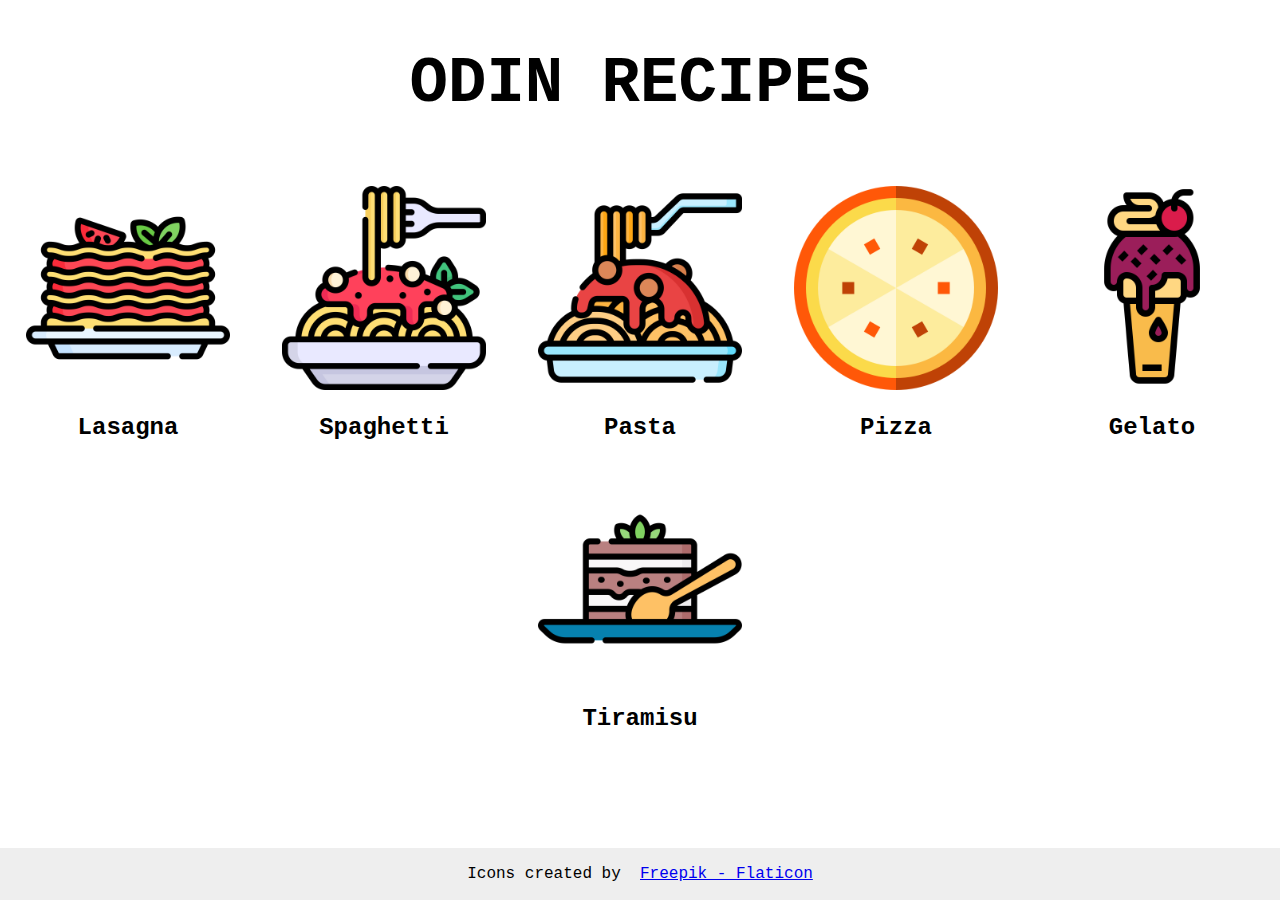
<file: index.html>
<!DOCTYPE html>
<html lang="'en">
    <head>
        <title>Index</title>
        <link rel="stylesheet" href="./styles/index.css">
    </head>
    <body>
        <header>
            <h1>ODIN RECIPES</h1>
        </header>
        <ul>
            <li><a href="./recipes/lasagna.html" target="_blank" rel="noopener noreferrer"><img src="./images/lasagna.png" alt="lasagna">Lasagna</a></li>
            <li><a href="./recipes/spaghetti.html" target="_blank" rel="noopener noreferrer"><img src="./images/spaghetti.png" alt="spaghetti">Spaghetti</a></li>
            <li><a href="./recipes/pasta.html" target="_blank" rel="noopener noreferrer"><img src="./images/pasta.png" alt="pasta">Pasta</a></li>
            <li><a href="./recipes/pizza.html" target="_blank" rel="noopener noreferrer"><img src="./images/pizza.png" alt="pizza">Pizza</a></li>
            <li><a href="./recipes/gelato.html" target="_blank" rel="noopener noreferrer"><img src="./images/gelato.png" alt="gelato">Gelato</a></li>            <li><a href="./recipes/tiramisu.html" target="_blank" rel="noopener noreferrer"><img src="./images/tiramisu.png" alt="tiramisu">Tiramisu</a></li>

        </ul>
        <footer>Icons created by &nbsp;<a href="https://www.flaticon.com/free-icons/lasagna" title="lasagna icons">Freepik - Flaticon</a></footer>
    </body>
    
</html>
</file>
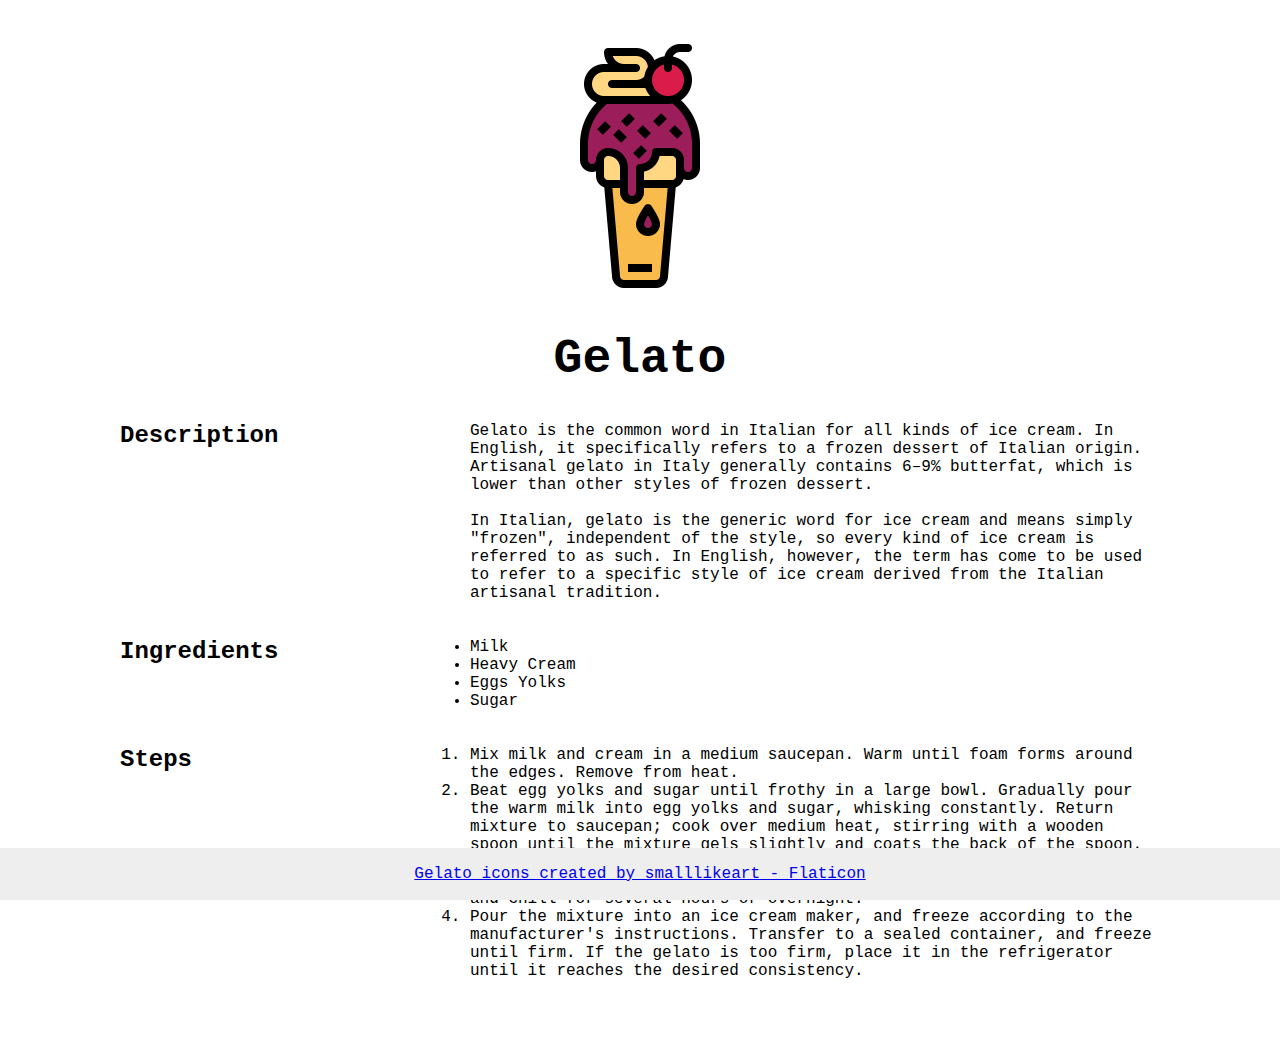
<file: recipes/gelato.html>
<!DOCTYPE html>
<html lang="en">
<head>
    <link rel="stylesheet" href="../styles/recipes.css">
    <title>Gelato</title>
</head>
<body>
    <img src="../images/gelato.png" alt="gelato">
    <header>
        <h1>Gelato</h1>
    </header>
    <div class="description">
        <h2>Description</h2>
        <p>Gelato is the common word in Italian for all kinds of ice cream. In English, it specifically refers to a frozen dessert of Italian origin. Artisanal gelato in Italy generally contains 6–9% butterfat, which is lower than other styles of frozen dessert.<br><br>In Italian, gelato is the generic word for ice cream and means simply "frozen", independent of the style, so every kind of ice cream is referred to as such. In English, however, the term has come to be used to refer to a specific style of ice cream derived from the Italian artisanal tradition.</p>
    </div>
    <div class="ingredients">
        <h2>Ingredients</h2>
        <ul>
            <li>Milk</li>
            <li>Heavy Cream</li>
            <li>Eggs Yolks</li>
            <li>Sugar</li>
        </ul>
    </div>
    <div class="steps">
        <h2>Steps</h2>
        <ol>
            <li>Mix milk and cream in a medium saucepan. Warm until foam forms around the edges. Remove from heat. </li>
            <li>Beat egg yolks and sugar until frothy in a large bowl. Gradually pour the warm milk into egg yolks and sugar, whisking constantly. Return mixture to saucepan; cook over medium heat, stirring with a wooden spoon until the mixture gels slightly and coats the back of the spoon. If small egg lumps begin to show, remove from heat immediately. </li>
            <li>Pour the mixture through a sieve or fine strainer into a bowl. Cover, and chill for several hours or overnight. </li>
            <li>Pour the mixture into an ice cream maker, and freeze according to the manufacturer's instructions. Transfer to a sealed container, and freeze until firm. If the gelato is too firm, place it in the refrigerator until it reaches the desired consistency. </li>
        </ol>
    </div>
    <footer><a href="https://www.flaticon.com/free-icons/gelato" title="gelato icons">Gelato icons created by smalllikeart - Flaticon</a></footer>
</body>
</html>
</file>
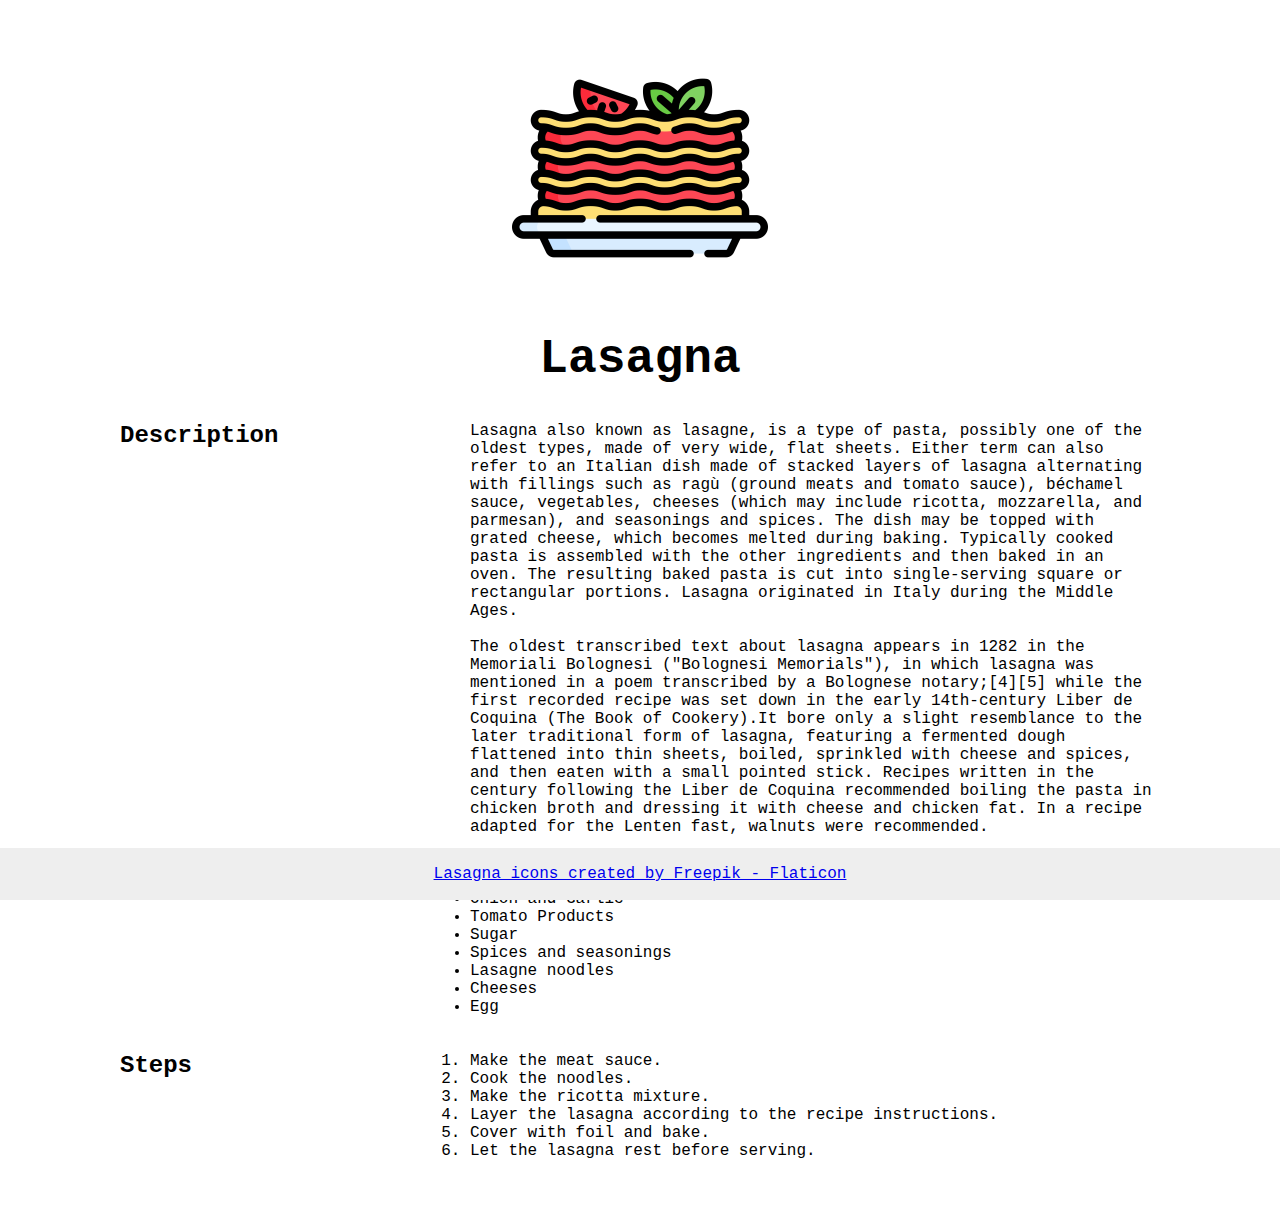
<file: recipes/lasagna.html>
<!doctype html>
<html lang="en">
    <head>
        <title>Lasagna</title>
        <link rel="stylesheet" href="../styles/recipes.css">
    </head>
    <body>
        <img src="../images/lasagna.png" alt="lasagna">
        <header>
            <h1>Lasagna</h1>
        </header>
        <div class="description">
            <h2>Description</h2>
            <p>Lasagna also known as lasagne, is a type of pasta, possibly one of the oldest types, made of very wide, flat sheets. Either term can also refer to an Italian dish made of stacked layers of lasagna alternating with fillings such as ragù (ground meats and tomato sauce), béchamel sauce, vegetables, cheeses (which may include ricotta, mozzarella, and parmesan), and seasonings and spices. The dish may be topped with grated cheese, which becomes melted during baking. Typically cooked pasta is assembled with the other ingredients and then baked in an oven. The resulting baked pasta is cut into single-serving square or rectangular portions. Lasagna originated in Italy during the Middle Ages. <br><br> The oldest transcribed text about lasagna appears in 1282 in the Memoriali Bolognesi ("Bolognesi Memorials"), in which lasagna was mentioned in a poem transcribed by a Bolognese notary;[4][5] while the first recorded recipe was set down in the early 14th-century Liber de Coquina (The Book of Cookery).It bore only a slight resemblance to the later traditional form of lasagna, featuring a fermented dough flattened into thin sheets, boiled, sprinkled with cheese and spices, and then eaten with a small pointed stick. Recipes written in the century following the Liber de Coquina recommended boiling the pasta in chicken broth and dressing it with cheese and chicken fat. In a recipe adapted for the Lenten fast, walnuts were recommended.</p>
        </div>
        <div class="ingredients">
            <h2>Ingredients</h2>
            <ul>
                <li>Meat</li>
                <li>Onion and Garlic</li>
                <li>Tomato Products</li>
                <li>Sugar</li>
                <li>Spices and seasonings</li>
                <li>Lasagne noodles</li>
                <li>Cheeses</li>
                <li>Egg</li>
            </ul>
        </div>
        <div class="steps">
            <h2>Steps</h2>
            <ol>
                <li>Make the meat sauce.</li>
                <li>Cook the noodles.</li>
                <li>Make the ricotta mixture.</li>
                <li>Layer the lasagna according to the recipe instructions.</li>
                <li>Cover with foil and bake.</li>
                <li>Let the lasagna rest before serving.</li>
            </ol>
        </div>
        <footer><a href="https://www.flaticon.com/free-icons/lasagna" title="lasagna icons">Lasagna icons created by Freepik - Flaticon</a></footer>
    </body>
</html>
</file>
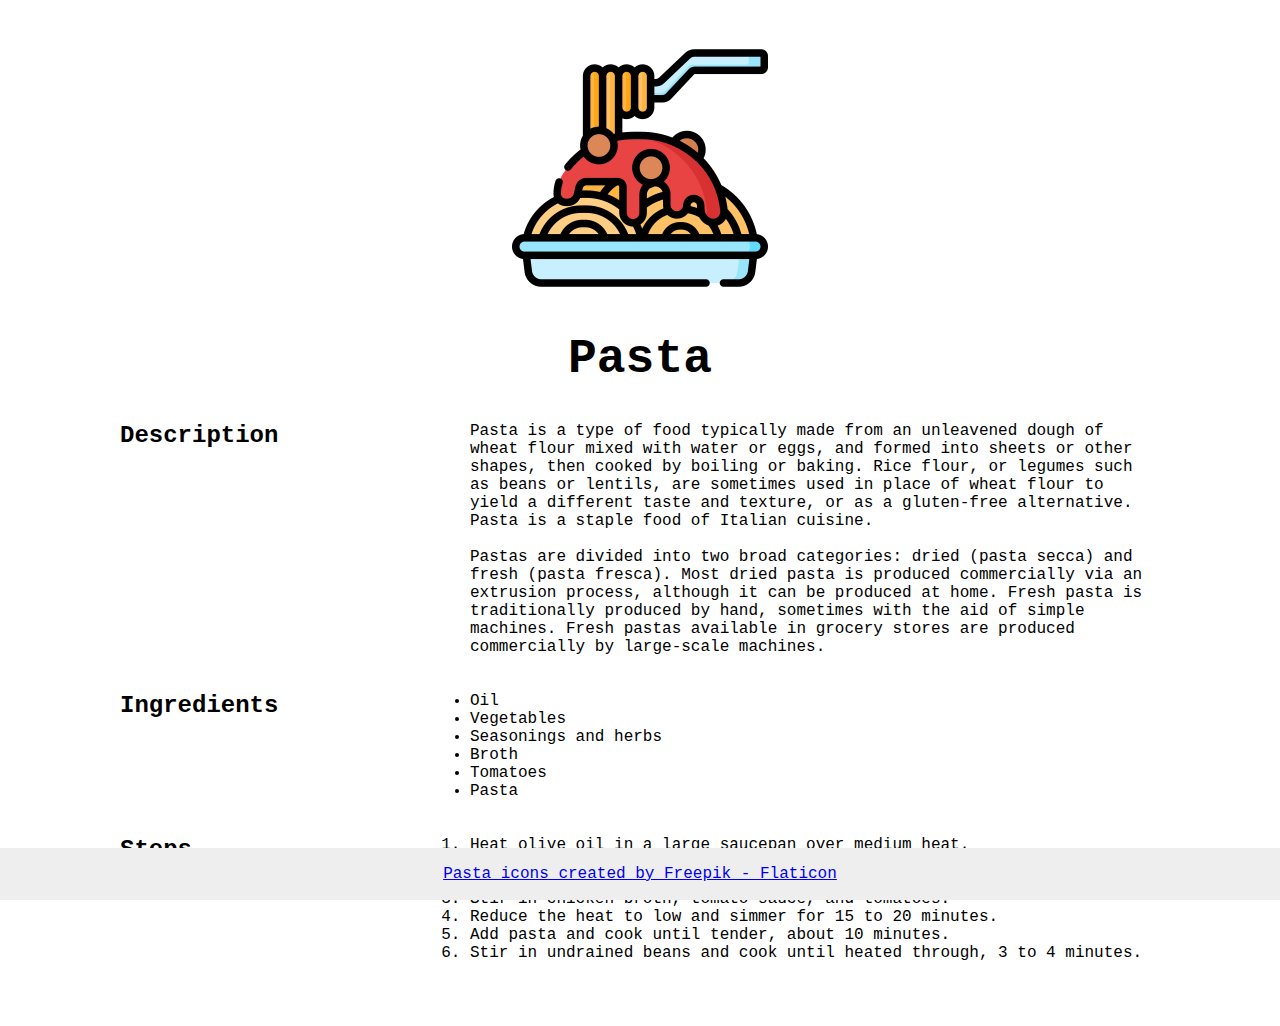
<file: recipes/pasta.html>
<!doctype html>
<html lang="en">
    <head>
        <title>Pasta</title>
        <link rel="stylesheet" href="../styles/recipes.css">
    </head>
    <body>
        <img src="../images/pasta.png" alt="pasta">
        <header>
            <h1>Pasta</h1>
        </header>
        <div class="description">
            <h2>Description</h2>
            <p>Pasta is a type of food typically made from an unleavened dough of wheat flour mixed with water or eggs, and formed into sheets or other shapes, then cooked by boiling or baking. Rice flour, or legumes such as beans or lentils, are sometimes used in place of wheat flour to yield a different taste and texture, or as a gluten-free alternative. Pasta is a staple food of Italian cuisine. <br> <br> Pastas are divided into two broad categories: dried (pasta secca) and fresh (pasta fresca). Most dried pasta is produced commercially via an extrusion process, although it can be produced at home. Fresh pasta is traditionally produced by hand, sometimes with the aid of simple machines. Fresh pastas available in grocery stores are produced commercially by large-scale machines.</p>
        </div>
        <div class="ingredients">
            <h2>Ingredients</h2>
            <ul>
                <li>Oil</li>
                <li>Vegetables</li>
                <li>Seasonings and herbs</li>
                <li>Broth</li>
                <li>Tomatoes</li>
                <li>Pasta</li>
            </ul>
        </div>
        <div class="steps">
            <h2>Steps</h2>
            <ol>
                <li>Heat olive oil in a large saucepan over medium heat.</li>
                <li>Add onion, celery, garlic, parsley, Italian seasoning, pepper flakes, and salt; cook and stir until onion is translucent, about 5 minutes.</li>
                <li>Stir in chicken broth, tomato sauce, and tomatoes.</li>
                <li>Reduce the heat to low and simmer for 15 to 20 minutes.</li>
                <li>Add pasta and cook until tender, about 10 minutes.</li>
                <li>Stir in undrained beans and cook until heated through, 3 to 4 minutes.</li>
            </ol>
        </div>
        <footer><a href="https://www.flaticon.com/free-icons/pasta" title="pasta icons">Pasta icons created by Freepik - Flaticon</a></footer>
    </body>
</html>
</file>
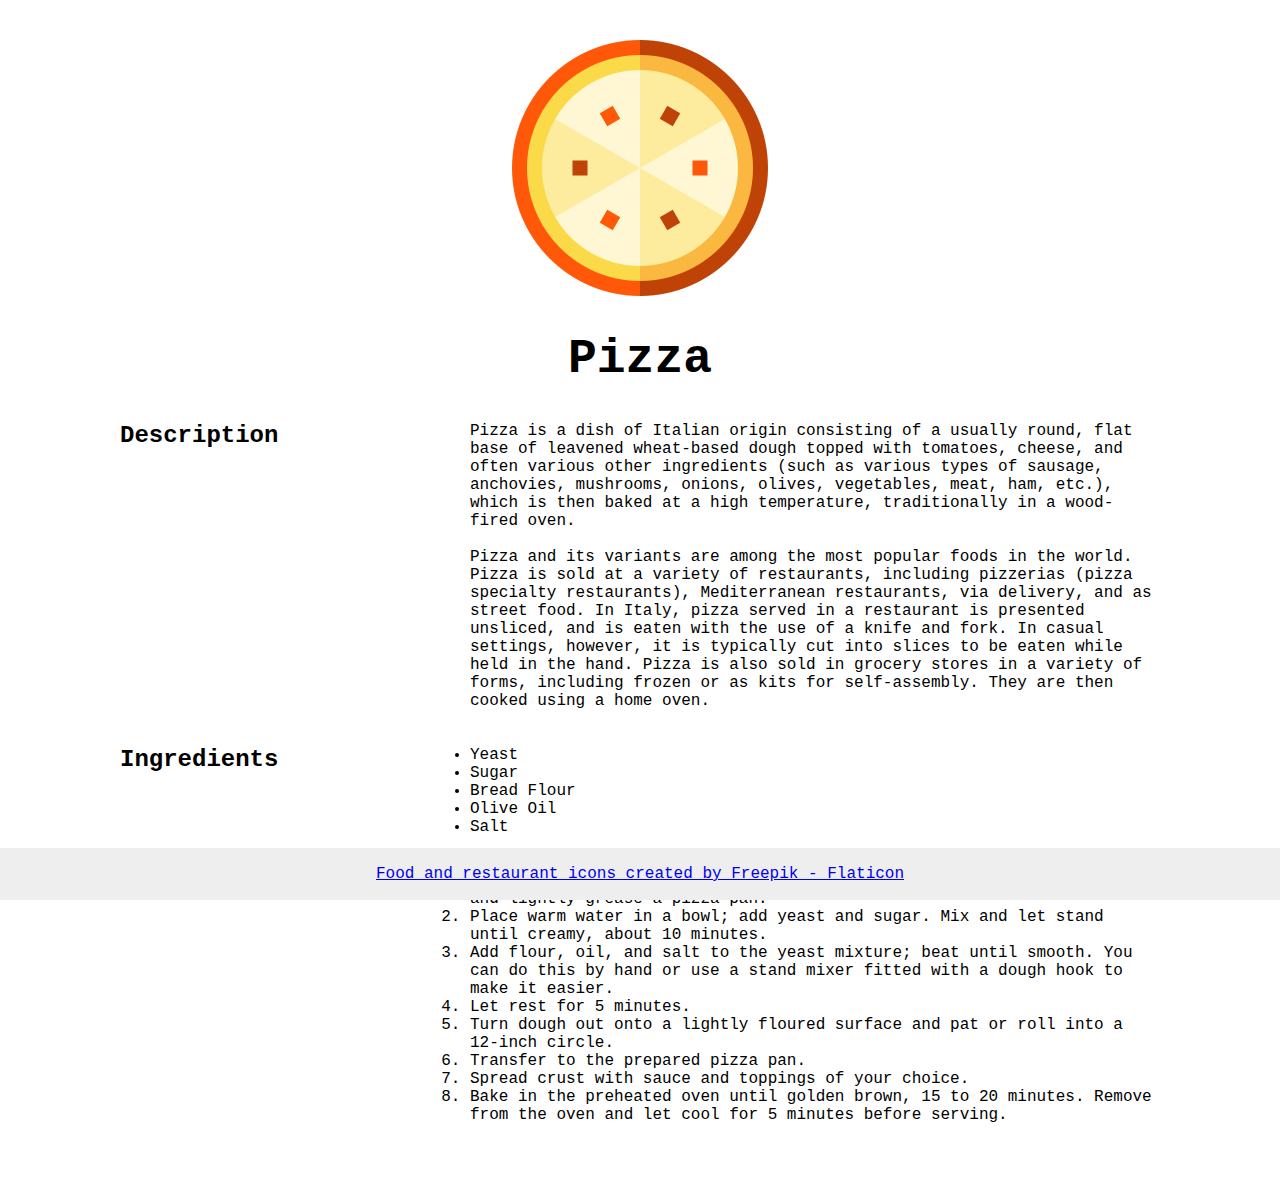
<file: recipes/pizza.html>
<!DOCTYPE html>
<html lang="en">
<head>
    <link rel="stylesheet" href="../styles/recipes.css">
    <title>Pizza</title>
</head>
<body>
    <img src="../images/pizza.png" alt="pizza">
    <header>
        <h1>Pizza</h1>
    </header>
    <div class="description">
        <h2>Description</h2>
        <p>Pizza is a dish of Italian origin consisting of a usually round, flat base of leavened wheat-based dough topped with tomatoes, cheese, and often various other ingredients (such as various types of sausage, anchovies, mushrooms, onions, olives, vegetables, meat, ham, etc.), which is then baked at a high temperature, traditionally in a wood-fired oven. <br><br>Pizza and its variants are among the most popular foods in the world. Pizza is sold at a variety of restaurants, including pizzerias (pizza specialty restaurants), Mediterranean restaurants, via delivery, and as street food. In Italy, pizza served in a restaurant is presented unsliced, and is eaten with the use of a knife and fork. In casual settings, however, it is typically cut into slices to be eaten while held in the hand. Pizza is also sold in grocery stores in a variety of forms, including frozen or as kits for self-assembly. They are then cooked using a home oven. </p>
    </div>
    <div class="ingredients">
        <h2>Ingredients</h2>
        <ul>
            <li>Yeast</li>
            <li>Sugar</li>
            <li>Bread Flour</li>
            <li>Olive Oil</li>
            <li>Salt</li>
        </ul>
    </div>
    <div class="steps">
        <h2>Steps</h2>
        <ol>
            <li>Gather all ingredients. Preheat oven to 450 degrees F (230 degrees C), and lightly grease a pizza pan.</li>
            <li>Place warm water in a bowl; add yeast and sugar. Mix and let stand until creamy, about 10 minutes. </li>
            <li>Add flour, oil, and salt to the yeast mixture; beat until smooth. You can do this by hand or use a stand mixer fitted with a dough hook to make it easier. </li>
            <li>Let rest for 5 minutes. </li>
            <li>Turn dough out onto a lightly floured surface and pat or roll into a 12-inch circle. </li>
            <li>Transfer to the prepared pizza pan. </li>
            <li>Spread crust with sauce and toppings of your choice. </li>
            <li>Bake in the preheated oven until golden brown, 15 to 20 minutes. Remove from the oven and let cool for 5 minutes before serving. </li>
        </ol>
    </div>
    <footer><a href="https://www.flaticon.com/free-icons/food-and-restaurant" title="food and restaurant icons">Food and restaurant icons created by Freepik - Flaticon</a></footer>
</body>
</html>
</file>
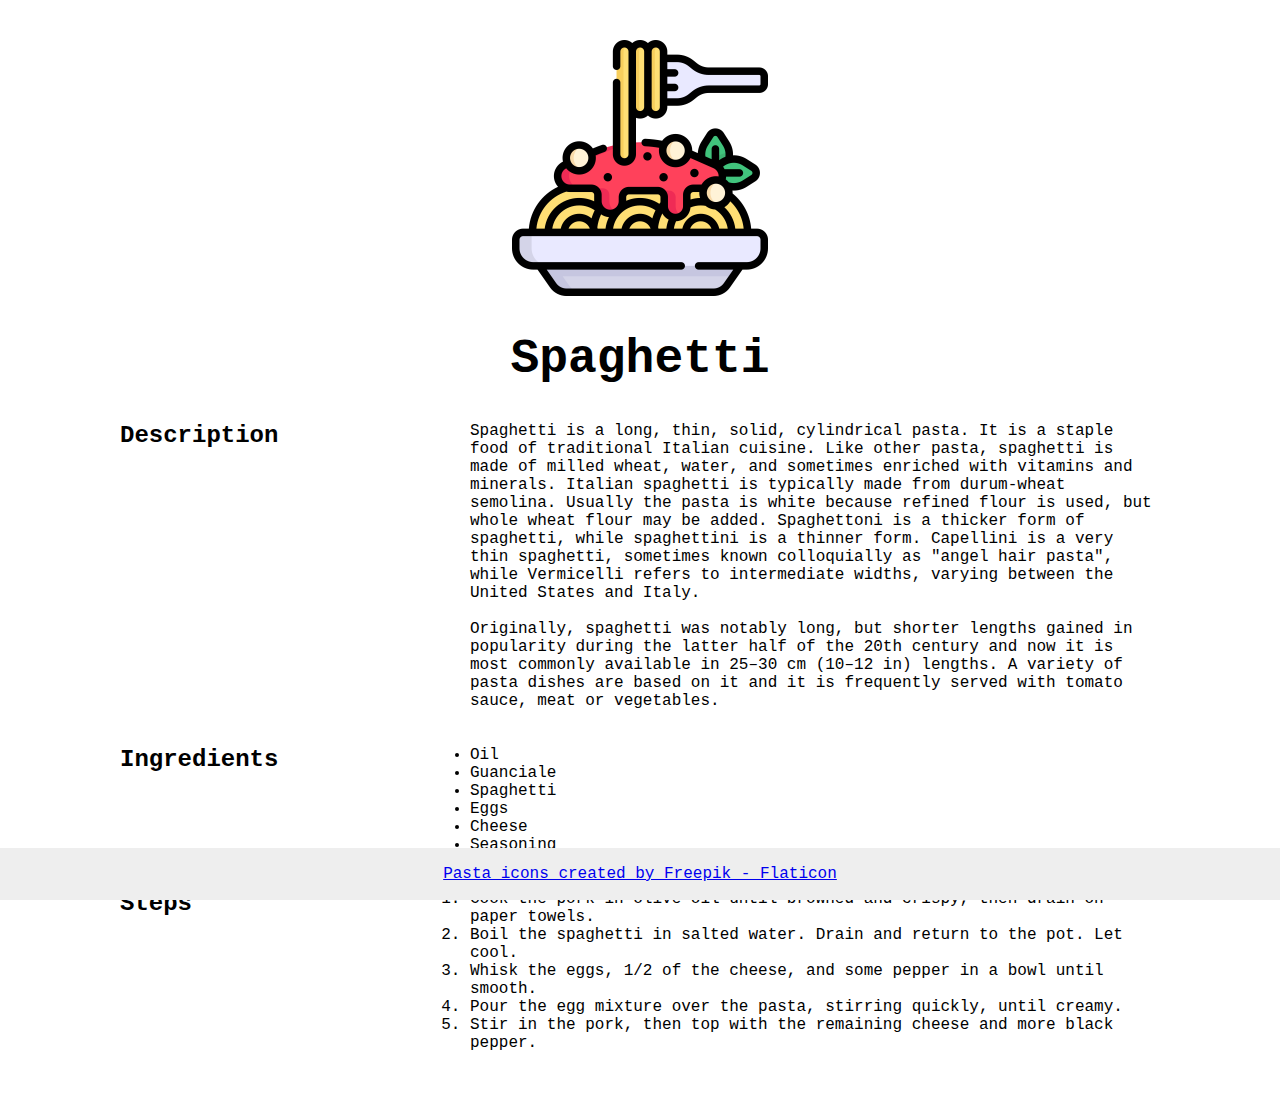
<file: recipes/spaghetti.html>
<!doctype html>
<html lang="en">
    <head>
        <title>Spaghetti</title>
        <link rel="stylesheet" href="../styles/recipes.css">
    </head>
    <body>
        <img src="../images/spaghetti.png" alt="spaghetti">
        <header>
            <h1>Spaghetti</h1>
        </header>
        <div class="description">
            <h2>Description</h2>
            <p>Spaghetti is a long, thin, solid, cylindrical pasta. It is a staple food of traditional Italian cuisine. Like other pasta, spaghetti is made of milled wheat, water, and sometimes enriched with vitamins and minerals. Italian spaghetti is typically made from durum-wheat semolina. Usually the pasta is white because refined flour is used, but whole wheat flour may be added. Spaghettoni is a thicker form of spaghetti, while spaghettini is a thinner form. Capellini is a very thin spaghetti, sometimes known colloquially as "angel hair pasta", while Vermicelli refers to intermediate widths, varying between the United States and Italy. <br><br> Originally, spaghetti was notably long, but shorter lengths gained in popularity during the latter half of the 20th century and now it is most commonly available in 25–30 cm (10–12 in) lengths. A variety of pasta dishes are based on it and it is frequently served with tomato sauce, meat or vegetables.</p>
        </div>
        <div class="ingredients">
            <h2>Ingredients</h2>
            <ul>
                <li>Oil</li>
                <li>Guanciale</li>
                <li>Spaghetti</li>
                <li>Eggs</li>
                <li>Cheese</li>
                <li>Seasoning</li>
            </ul>
        </div>
        <div class="steps">
            <h2>Steps</h2>
            <ol>
                <li>Cook the pork in olive oil until browned and crispy, then drain on paper towels.</li>
                <li>Boil the spaghetti in salted water. Drain and return to the pot. Let cool.</li>
                <li>Whisk the eggs, 1/2 of the cheese, and some pepper in a bowl until smooth.</li>
                <li>Pour the egg mixture over the pasta, stirring quickly, until creamy.</li>
                <li>Stir in the pork, then top with the remaining cheese and more black pepper.</li>
            </ol>
        </div>
        <footer><a href="https://www.flaticon.com/free-icons/pasta" title="pasta icons">Pasta icons created by Freepik - Flaticon</a></footer>
    </body>
</html>
</file>
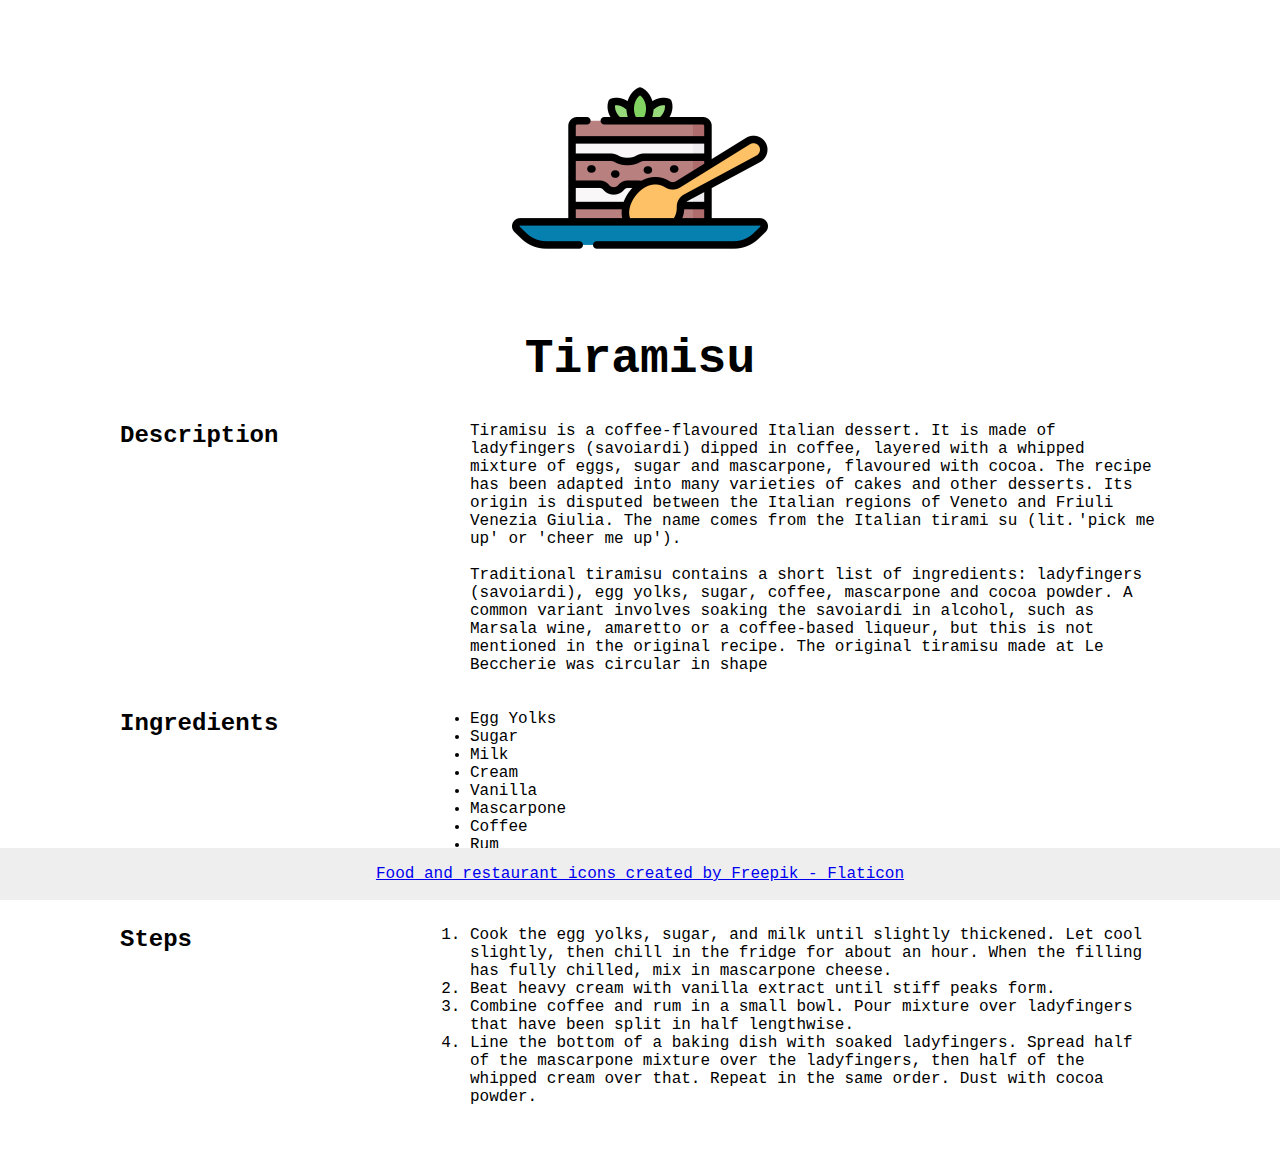
<file: recipes/tiramisu.html>
<!DOCTYPE html>
<html lang="en">
<head>
    <title>Tiramisu</title>
    <link rel="stylesheet" href="../styles/recipes.css">
</head>
<body>
    <img src="../images/tiramisu.png" alt="tiramisu">
    <header>
        <h1>Tiramisu</h1>
    </header>
    <div class="description">
        <h2>Description</h2>
        <p>Tiramisu is a coffee-flavoured Italian dessert. It is made of ladyfingers (savoiardi) dipped in coffee, layered with a whipped mixture of eggs, sugar and mascarpone, flavoured with cocoa. The recipe has been adapted into many varieties of cakes and other desserts. Its origin is disputed between the Italian regions of Veneto and Friuli Venezia Giulia. The name comes from the Italian tirami su (lit. 'pick me up' or 'cheer me up'). <br><br>Traditional tiramisu contains a short list of ingredients: ladyfingers (savoiardi), egg yolks, sugar, coffee, mascarpone and cocoa powder. A common variant involves soaking the savoiardi in alcohol, such as Marsala wine, amaretto or a coffee-based liqueur, but this is not mentioned in the original recipe. The original tiramisu made at Le Beccherie was circular in shape</p>
    </div>
    <div class="ingredients">
        <h2>Ingredients</h2>
        <ul>
            <li>Egg Yolks</li>
            <li>Sugar</li>
            <li>Milk</li>
            <li>Cream</li>
            <li>Vanilla</li>
            <li>Mascarpone</li>
            <li>Coffee</li>
            <li>Rum</li>
            <li>Lady fingers</li>
            <li>Cocoa Powder</li>
        </ul>
    </div>
    <div class="steps">
        <h2>Steps</h2>
        <ol>
            <li>Cook the egg yolks, sugar, and milk until slightly thickened. Let cool slightly, then chill in the fridge for about an hour. When the filling has fully chilled, mix in mascarpone cheese.</li>
            <li>Beat heavy cream with vanilla extract until stiff peaks form.</li>
            <li>Combine coffee and rum in a small bowl. Pour mixture over ladyfingers that have been split in half lengthwise.</li>
            <li>Line the bottom of a baking dish with soaked ladyfingers. Spread half of the mascarpone mixture over the ladyfingers, then half of the whipped cream over that. Repeat in the same order. Dust with cocoa powder.</li>
        </ol>
    </div>
    <footer><a href="https://www.flaticon.com/free-icons/food-and-restaurant" title="food and restaurant icons">Food and restaurant icons created by Freepik - Flaticon</a></footer>
</body>
</html>
</file>
<file: styles/index.css>
* {
    margin: 0;
    padding: 0;
    box-sizing: border-box;
}

body {
    font-family: 'Courier New', Courier, monospace;
    height: 100vh;
    display: flex;
    flex-direction: column;
}

header{
    text-align: center;
    padding: 48px 0;
    font-family:'Courier New', Courier, monospace;
    font-size: xx-large;
}

ul {
    list-style: none;
    display: flex;
    justify-content:space-around;
    flex-wrap: wrap;
}

li {
    width: 240px;
    padding: 18px;
}

li:hover {
    box-shadow: 4px 4px 4px lightgray, 4px 4px 4px lightgray;
 }

li > a{
    display: flex;
    flex-direction: column;
    align-items: center;
    gap: 24px;
    text-decoration: none;
    font-family: 'Courier New', Courier, monospace;
    font-size: x-large;
    font-weight: 700;
    color: black;
}

a > img {
    max-width: 100%;
    max-height: auto;
    object-fit: contain;
}

footer {
    position: fixed;
    bottom: 0;
    left: 0;
    right: 0;
    height: 52px;
    display: flex;
    align-items: center;
    justify-content: center;
    background: #eee;
  }
</file>
<file: styles/recipes.css>
* {
    margin: 0;
    padding: 0;
    box-sizing: border-box;
}

body {
    padding: 40px 120px;
    display: flex;
    flex-direction: column;
    font-family: 'Courier New', Courier, monospace;
    gap: 36px; 
}

img {
    max-width: 256px;
    align-self: center;
}

header {
    font-weight: 900;
    font-size: x-large;
    align-self: center;
}

.description, .ingredients, .steps {
    display: flex;
    flex-wrap: wrap;
}

.description > h2, .ingredients > h2, .steps > h2 {
    flex: 1 1 240px;
}

.description > p, .ingredients > ul, .steps > ol {
    flex: 3 1 360px;
}

.steps {
    padding-bottom: 24px;
}
footer {
    position: fixed;
    bottom: 0;
    left: 0;
    right: 0;
    height: 52px;
    display: flex;
    align-items: center;
    justify-content: center;
    background: #eee;
}
</file>
